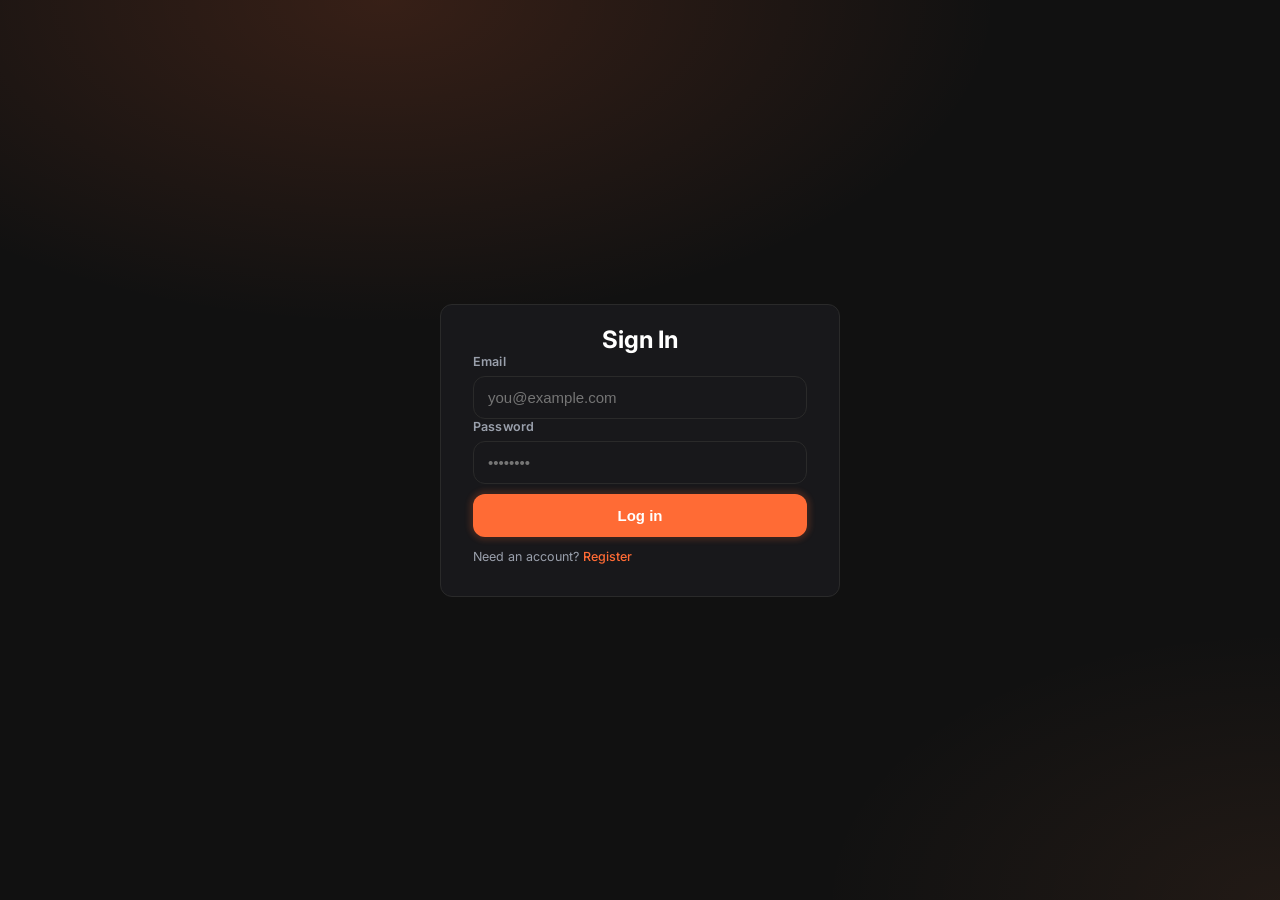
<file: src/main/resources/static/index.html>
<!doctype html>
<html lang="en">
<head>
    <meta charset="UTF-8">
    <meta name="viewport"
          content="width=device-width, user-scalable=no, initial-scale=1.0, maximum-scale=1.0, minimum-scale=1.0">
    <meta http-equiv="X-UA-Compatible" content="ie=edge">
    <title>Sign In</title>
    <link rel="stylesheet" href="styles.css">
    <link rel="stylesheet" href="auth.css">
    <link rel="preconnect" href="https://fonts.googleapis.com">
    <link rel="preconnect" href="https://fonts.gstatic.com" crossorigin>
    <script src="auth.js" defer></script>

    <link href="https://fonts.googleapis.com/css2?family=Inter:wght@400;500;600;700&display=swap" rel="stylesheet">
</head>
<body class="auth-page">
    <div class="auth-wrap">
        <div class="auth-head">
            <h2 id="SignIn-head">Sign In</h2>
        </div>
        <form id="login-form" class="auth-form">
            <div class="email-field">
                <div class="email-text">
                    <label for="email">Email</label>

                </div>
                <div class="email-form">
                    <input type="email" id="email" placeholder="you@example.com" autocomplete="email" required>

                </div>
            </div>
            <div class="password-field">
                <div class="password-text">
                    <label for="password">Password</label>

                </div>
                <div class="password-form">
                    <input type="password" id="password" placeholder="••••••••" autocomplete="current-password" required>

                </div>
            </div>
            <div class="login-button">
                <button type="submit" class="submit" id="submitBtn">
                    <span class="btn-label" id="submitLabel">Log in</span>
                </button>
            </div>

        </form>
        <div class="register-link">
            <span>Need an account?</span>
            <a href="register.html">Register</a>
        </div>

    </div>

</body>
</html>
</file>
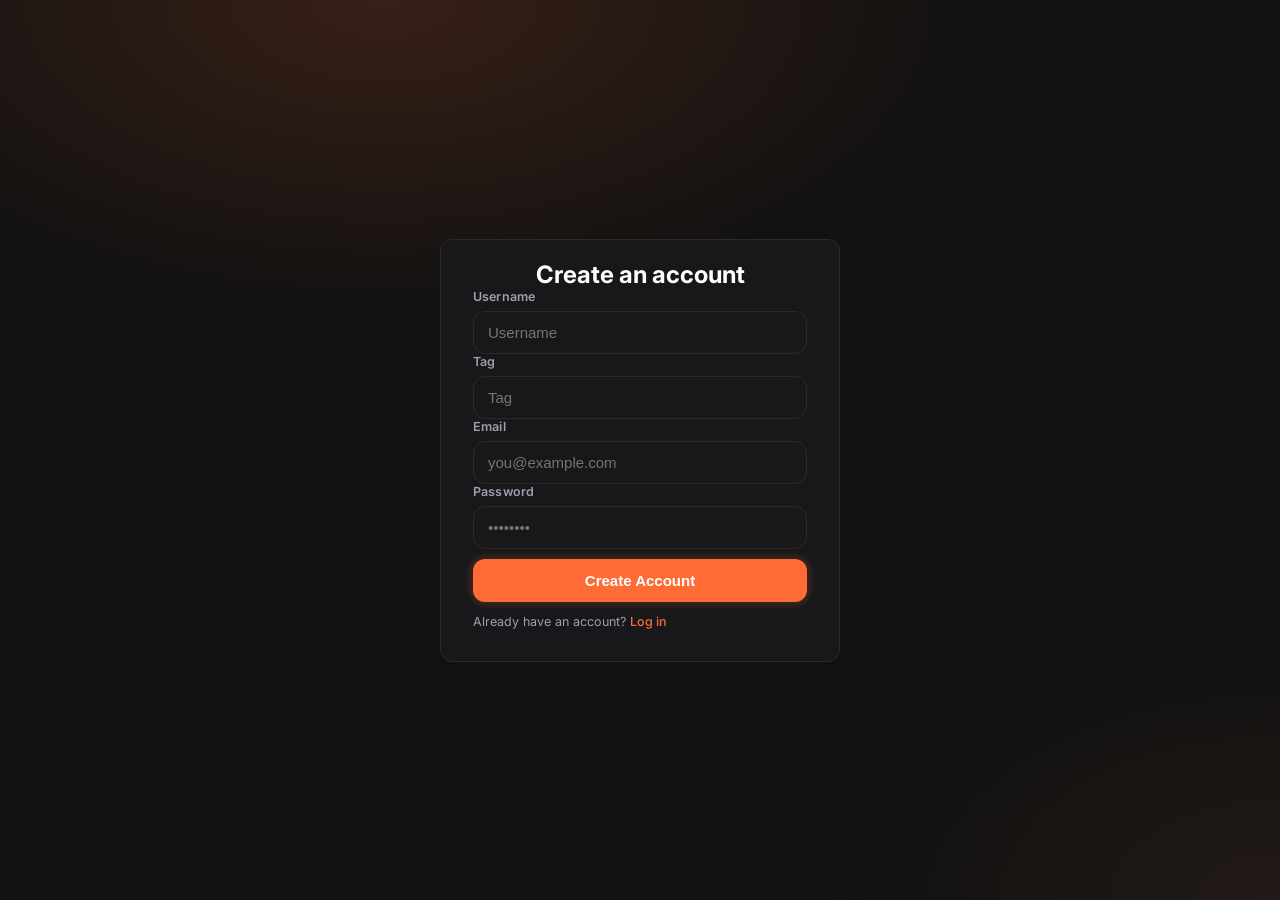
<file: src/main/resources/static/register.html>
<!doctype html>
<html lang="en">
<head>
    <meta charset="UTF-8">
    <meta name="viewport"
          content="width=device-width, user-scalable=no, initial-scale=1.0, maximum-scale=1.0, minimum-scale=1.0">
    <meta http-equiv="X-UA-Compatible" content="ie=edge">
    <title>Create Account</title>
    <link rel="stylesheet" href="styles.css">
    <link rel="stylesheet" href="auth.css">
    <link rel="preconnect" href="https://fonts.googleapis.com">
    <link rel="preconnect" href="https://fonts.gstatic.com" crossorigin>
    <script src="auth.js" defer></script>

    <link href="https://fonts.googleapis.com/css2?family=Inter:wght@400;500;600;700&display=swap" rel="stylesheet">
</head>
<body class="auth-page">
<div class="auth-wrap">
    <div class="auth-head">
        <h2 id="SignIn-head">Create an account</h2>
    </div>
    <form id="register-form" class="auth-form">
        <div class="username-field">
            <div class="username-text">
                <label for="register-username">Username</label>

            </div>
            <div class="username-form">
                <input type="text" id="register-username" placeholder="Username" required>

            </div>
        </div>

        <div class="tag-field">
            <div class="tag-text">
                <label for="register-tag">Tag</label>

            </div>
            <div class="tag-form">
                <input type="text" id="register-tag" placeholder="Tag" required>

            </div>
        </div>


        <div class="email-field">
            <div class="email-text">
                <label for="email">Email</label>

            </div>
            <div class="email-form">
                <input type="email" id="email" placeholder="you@example.com" autocomplete="email" required>

            </div>
        </div>
        <div class="password-field">
            <div class="password-text">
                <label for="password">Password</label>

            </div>
            <div class="password-form">
                <input type="password" id="password" placeholder="••••••••" autocomplete="current-password" required>

            </div>
        </div>
        <div class="signup-button">
            <button type="submit" class="submit" id="submitBtn">
                <span class="btn-label" id="submitLabel">Create Account</span>
            </button>
        </div>
        <div class="register-link">
            <span>Already have an account?</span>
            <a href="index.html">Log in</a>
        </div>
    </form>


</div>

</body>
</html>
</file>
<file: src/main/resources/static/styles.css>
* {
    box-sizing: border-box;
}
body {
    font-family: 'Inter', sans-serif;
    color: white;
    background:
            radial-gradient(
                    ellipse 80% 60% at 30% 0%,
                    rgba(255, 107, 53, 0.16),
                    transparent 60%
            ),
            radial-gradient(
                    ellipse 60% 50% at 100% 100%,
                    rgba(255, 140, 80, 0.07),
                    transparent 60%
            ),
            #111111;
}

:root {
    --bg-color: #18181B;
    --panel-color: #2A2A2A;
    --text-color: white;
    --color-orange-accent: #FF6B35;
    --color-text-secondary: #9AA0AC;
}

.avatar--orange {
    background:linear-gradient(135deg,#FF6B35,#C7451D)
}

.avatar--blue {
    background:linear-gradient(135deg,#5B8DEF,#3A63C4)
}

.avatar--pink {
    background:linear-gradient(135deg,#F0568C,#C23B6C)
}
.avatar--green {
    background: linear-gradient(135deg,#3ECF8E,#259D68)
}

.avatar--purple {
    background:linear-gradient(135deg,#9B7EF0,#6E4FC2)
}
.avatar--yellow {
    background:linear-gradient(135deg,#F0B155,#D08A2E)
}
</file>
<file: src/main/resources/static/auth.css>
.auth-page{
    min-height: 100vh;
    margin: 0;
    display: grid;
    place-items: center;
    padding: 24px;
}

.auth-wrap {
    background: var(--bg-color);
    width: min(100%, 400px);
    padding: 20px 32px 32px;
    border: 1px solid var(--panel-color);
    border-radius: 12px;
}
label {
    display: block;
    font-size: 12.5px;
    font-weight: 600;
    color: var(--color-text-secondary);
    margin-bottom: 7px;
    letter-spacing: 0.01em;
}

input{
    background: var(--bg-color);
    color: white;
    width: 100%;
    border: 1px solid var(--panel-color);
    border-radius: 12px;
    padding: 12px 14px;
    font-size: 15px;
}

button{
    background: var(--color-orange-accent);
    width: 100%;
    color: white;
    border: none;
    font-size: 15px;
    font-weight: 600;
    padding: 13px 0;
    border-radius: 12px;
    cursor: pointer;
    margin-top: 10px;
    transition: background 0.3s ease;
    box-shadow: 0px 0 5px 4px rgba(255, 107, 53, 0.15);
}
button:hover{
    background: #E85A2A;
}
#SignIn-head{
    text-align: center;
    margin:  0;
}

.email-form input:focus,
.username-form input:focus,
.tag-form input:focus,
.password-form input:focus {
    border-color: var(--color-orange-accent);
    outline: none;
    box-shadow: 0px 0 5px 3px rgba(255, 107, 53, 0.15);
}

.register-link{
    margin-top: 12px;
    font-size: 12.5px;
    text-align: left;
}
.register-link span{
    color: var(--color-text-secondary);
}

.register-link a{
    color: var(--color-orange-accent);
    text-decoration: none;
    font-weight: 500;
}

.register-link a:hover {
    text-decoration: underline;
}
</file>
